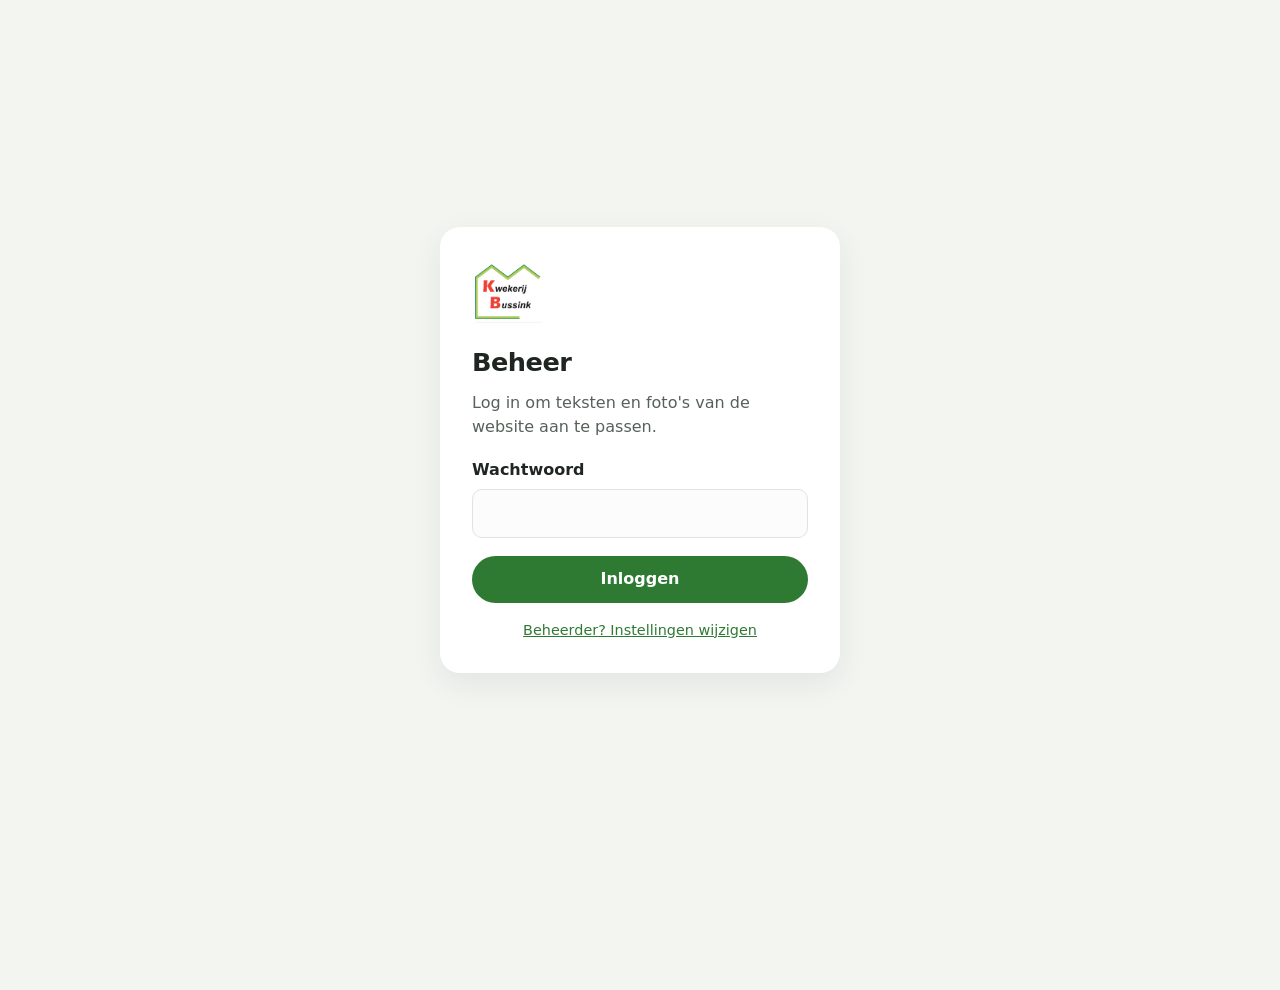
<file: admin.html>
<!DOCTYPE html>
<html lang="nl">
<head>
    <meta charset="UTF-8">
    <meta name="viewport" content="width=device-width, initial-scale=1.0">
    <meta name="robots" content="noindex, nofollow">
    <title>Beheer – Kwekerij Bussink</title>
    <link rel="icon" href="images/favicon.ico">
    <link rel="stylesheet" href="css/admin.css">
</head>
<body>

    <!-- 1. INLOGGEN -->
    <main id="screen-login" class="auth" hidden>
        <form class="panel" id="form-login">
            <img class="auth-logo" src="images/logokb.png" alt="Kwekerij Bussink">
            <h1>Beheer</h1>
            <p class="hint">Log in om teksten en foto's van de website aan te passen.</p>
            <label for="login-password">Wachtwoord</label>
            <input id="login-password" type="password" autocomplete="current-password" required>
            <p class="error" id="login-error" role="alert" hidden></p>
            <button class="btn" type="submit">Inloggen</button>
            <p class="small"><a href="#" id="to-setup">Beheerder? Instellingen wijzigen</a></p>
        </form>
    </main>

    <!-- 2. EENMALIG INSTELLEN (door de webbouwer) -->
    <main id="screen-setup" class="auth" hidden>
        <form class="panel wide" id="form-setup">
            <h1>Beheer instellen</h1>
            <p class="hint">Eenmalig door de beheerder. Het GitHub-token wordt versleuteld met het wachtwoord opgeslagen, zodat de klant alleen dat wachtwoord hoeft te kennen. Zie de README voor het aanmaken van het token.</p>

            <label for="setup-repo">GitHub-repository (gebruikersnaam/repo)</label>
            <input id="setup-repo" type="text" placeholder="bijv. jansen/kwekerij-bussink" required>

            <label for="setup-branch">Branch</label>
            <input id="setup-branch" type="text" value="main" required>

            <label for="setup-token">GitHub-token (alleen voor deze repository, Contents: Read and write)</label>
            <input id="setup-token" type="password" autocomplete="off" placeholder="github_pat_…" required>

            <label for="setup-pw">Nieuw wachtwoord voor de klant (minimaal 12 tekens)</label>
            <input id="setup-pw" type="password" autocomplete="new-password" minlength="12" required>

            <label for="setup-pw2">Herhaal wachtwoord</label>
            <input id="setup-pw2" type="password" autocomplete="new-password" minlength="12" required>

            <p class="error" id="setup-error" role="alert" hidden></p>
            <button class="btn" type="submit">Opslaan</button>
            <p class="small"><a href="#" id="to-login">Terug naar inloggen</a></p>
        </form>
    </main>

    <!-- 3. EDITOR -->
    <div id="screen-editor" hidden>
        <header class="bar">
            <div class="bar-inner">
                <img src="images/logokb.png" alt="" class="bar-logo">
                <strong>Beheer</strong>
                <span class="spacer"></span>
                <a href="./" target="_blank" rel="noopener">Bekijk de website</a>
                <button class="link" id="btn-logout" type="button">Uitloggen</button>
            </div>
        </header>

        <div class="wrap">
            <p class="hint">Kies een pagina, pas teksten of foto's aan en klik onderaan op <strong>Opslaan en publiceren</strong>. Na 1 à 2 minuten staat de wijziging online.</p>
            <nav class="tabs" id="tabs" aria-label="Pagina's"></nav>
            <div id="panel"></div>
        </div>

        <div class="savebar">
            <div class="bar-inner">
                <span id="save-status">Geen wijzigingen</span>
                <span class="spacer"></span>
                <button class="btn" id="btn-save" type="button" disabled>Opslaan en publiceren</button>
            </div>
        </div>
    </div>

    <div id="loading" class="loading">Laden…</div>

    <script src="admin.js"></script>
</body>
</html>
</file>
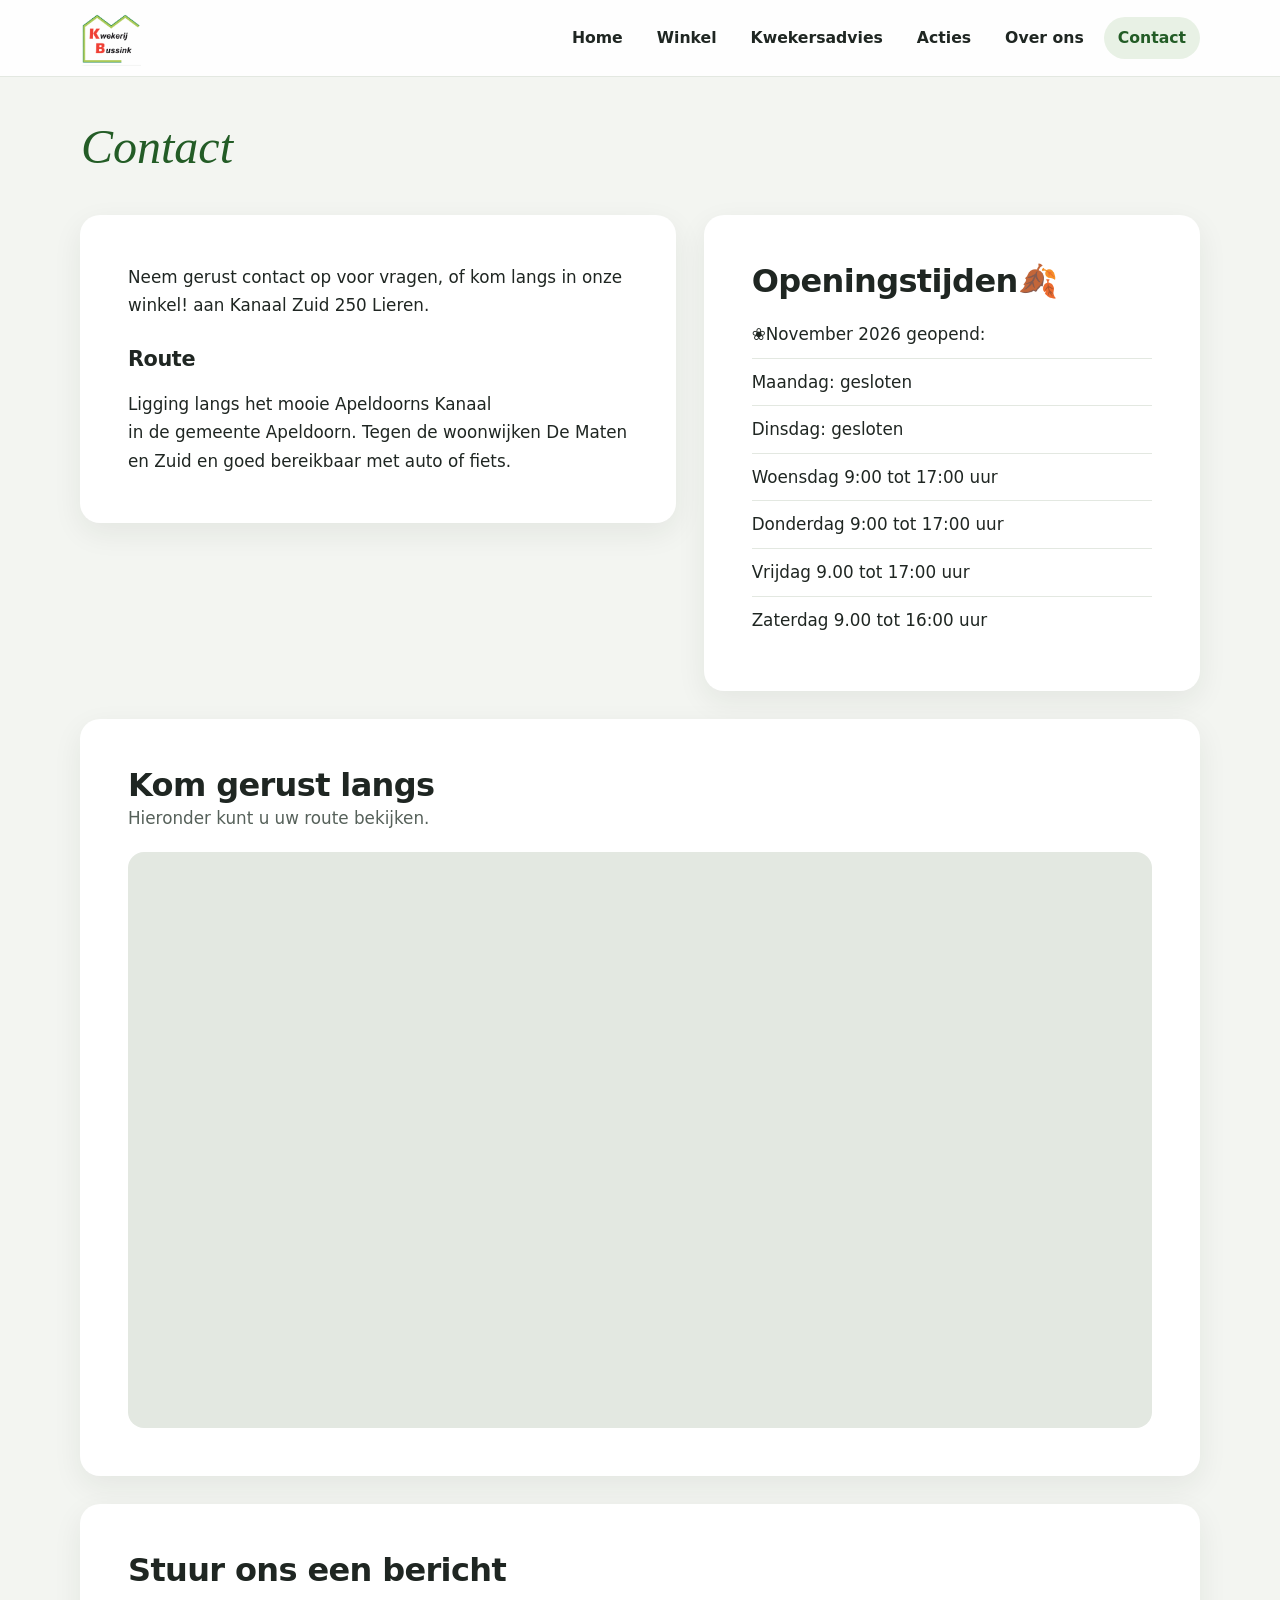
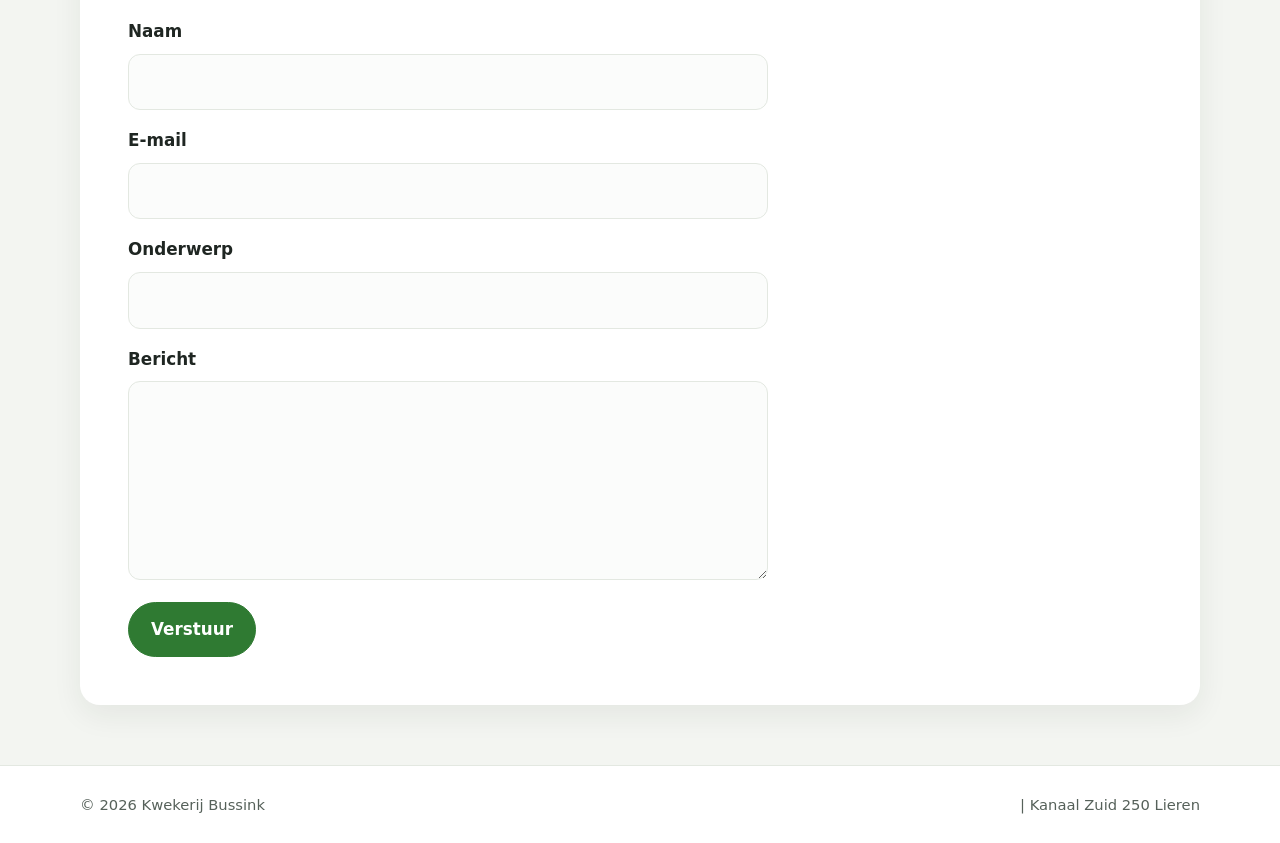
<file: contact.html>
<!DOCTYPE html>
<html lang="nl">

<head>
    <meta charset="UTF-8">
    <meta name="viewport" content="width=device-width, initial-scale=1.0">
    <title>Contact en openingstijden – Kwekerij Bussink</title>
    <meta name="description"
        content="Openingstijden, route en contactformulier van Kwekerij Bussink, Kanaal Zuid 250, Lieren.">
    <link rel="icon" href="images/favicon.ico">
    <link rel="stylesheet" href="css/normalize.css">
    <script>document.documentElement.classList.add('js');setTimeout(function(){if(!window.fotosKlaar)document.documentElement.classList.remove('js')},3000)</script><link rel="stylesheet" href="css/style.css">
    <!-- <link rel="stylesheet" href="css/style.css"> -->
</head>

<body>

    <!-- MENU: staat op elke pagina; pas je hier iets aan, doe het dan op alle pagina's -->
    <header class="site-header">
        <div class="container nav-wrap">
            <a href="./" class="logo"><img src="images/logokb.png" alt="Kwekerij Bussink"></a>
            <button class="nav-toggle" type="button" aria-label="Menu openen"
                aria-expanded="false"><span></span></button>
            <nav class="site-nav" aria-label="Hoofdmenu">
                <ul>
                    <li><a href="./">Home</a></li>
                    <li><a href="winkel">Winkel</a></li>
                    <li><a href="kwekersadvies">Kwekersadvies</a></li>
                    <li><a href="acties">Acties</a></li>
                    <li><a href="overons">Over ons</a></li>
                    <li><a href="contact" aria-current="page">Contact</a></li>
                </ul>
            </nav>
        </div>
    </header>

    <main>
        <div class="container">

            <!-- <div class="page-head">
                <h1 data-key="contact.titel" data-label="Paginatitel">Contact</h1>
            </div> -->
            <div class="page-head">
                <h1 class="page-titel" data-key="Contact.titel" data-label="Paginatitel">Contact</h1>
            </div>

            <div class="contact-grid">
                <section class="card prose" data-section="Contact en route">
                    <p data-key="contact.tekst" data-label="Tekst">Neem gerust contact op voor vragen, of kom langs in
                        onze winkel! aan Kanaal Zuid 250 Apeldoorn.</p>
                    <h2 style="margin-top:28px;font-size:1.3rem">Route</h2>
                    <p data-key="contact.route" data-label="Routebeschrijving">Ligging langs het mooie Apeldoorns Kanaal
                        in de gemeente Apeldoorn. Tegen de woonwijken De Maten en Zuid en goed bereikbaar met auto of fiets.</p>
                </section>

                <section class="card" data-section="Openingstijden">
                    <h2 style="margin-bottom:12px">Openingstijden🍂</h2>
                    <ul class="uren" data-list="contact.uren" data-label="Openingstijden (elke regel apart)"
                        data-item-label="Regel">
                        <li data-item><span data-field="tekst" data-label="Regel">❀November 2026 geopend:</span></li>
                        <li data-item><span data-field="tekst" data-label="Regel">Maandag: gesloten</span></li>
                        <li data-item><span data-field="tekst" data-label="Regel">Dinsdag: gesloten</span>
                        </li>
                        <li data-item><span data-field="tekst" data-label="Regel">Woensdag 9:00 tot 17:00 uur</span>
                        </li>
                        <li data-item><span data-field="tekst" data-label="Regel">Donderdag 9:00 tot 17:00 uur</span>
                        </li>
                        <li data-item><span data-field="tekst" data-label="Regel">Vrijdag 9.00 tot 17:00 uur</span>
                        </li>
                        <li data-item><span data-field="tekst" data-label="Regel">Zaterdag 9.00 tot 16:00 uur</span>
                        </li>
                        <!-- <li data-item><span data-field="tekst" data-label="Regel">in de maand April, mei, juni</span></li>
                        <li data-item><span data-field="tekst" data-label="Regel">Ook geopend op maandag en
                                dinsdag</span></li> -->
                    </ul>
                </section>
            </div>

            <section class="card">
                <h2>Kom gerust langs</h2>
                <p class="lead" style="color:var(--tekst-zacht)">Hieronder kunt u uw route bekijken.</p>
                <div class="kaart-embed">
                    <iframe
                        src="https://maps.google.com/maps?q=Kanaal%20Zuid%20250%20Lieren%2C%20Nederland&z=15&output=embed"
                        title="Kaart met de locatie van Kwekerij Bussink" allowfullscreen loading="lazy"
                        referrerpolicy="no-referrer-when-downgrade"></iframe>
                </div>
            </section>

            <section class="card">
                <h2>Stuur ons een bericht</h2>
                <p id="form-message" class="form-message" hidden>Bedankt! Uw bericht is verzonden.</p>
                  <form class="contact-form" action="https://formsubmit.co/6b6508337a7515f04008d262265d6575" method="POST">
                    <input type="hidden" name="_captcha" value="true">
                    <input type="hidden" name="_template" value="table">
                    <input type="hidden" name="_subject" value="Nieuw bericht via de website">
                    <input type="hidden" name="_next" value="">
                    <input class="honeypot" type="text" name="_honey" tabindex="-1" autocomplete="off" aria-hidden="true">

                    <label for="name">Naam</label>
                    <input type="text" id="name" name="name" autocomplete="name" required>

                    <label for="email">E-mail</label>
                    <input type="email" id="email" name="email" autocomplete="email" required>

                    <label for="subject">Onderwerp</label>
                    <input type="text" id="subject" name="subject" required>

                    <label for="message">Bericht</label>
                    <textarea id="message" name="message" rows="6" required></textarea>

                    <button class="btn" type="submit">Verstuur</button>
                </form>
            </section>
        </div>
    </main>

    <footer class="site-footer">
        <div class="container footer-content">
            <p>© <span data-year>2026</span> Kwekerij Bussink</p>
            <div>
                <P>| Kanaal Zuid 250 Lieren</P>
            </div>
        </div>
    </footer>

    <script src="site.js"></script>
</body>

</html>
</file>
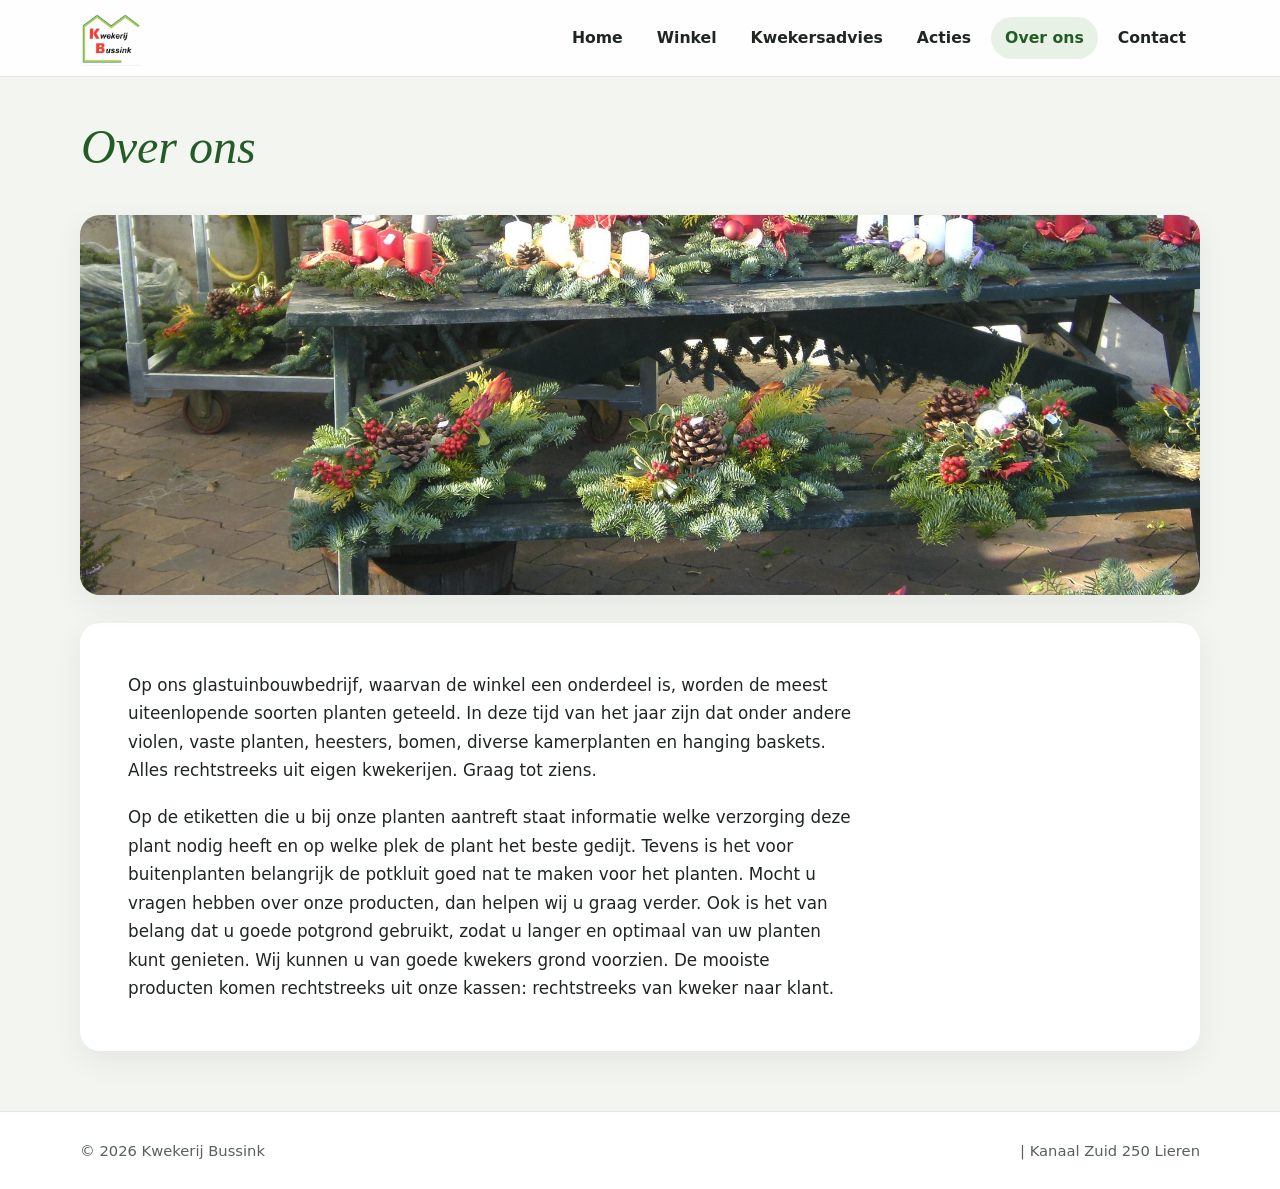
<file: overons.html>
<!DOCTYPE html>
<html lang="nl">

<head>
    <meta charset="UTF-8">
    <meta name="viewport" content="width=device-width, initial-scale=1.0">
    <title>Over ons – Kwekerij Bussink</title>
    <meta name="description" content="Wie wij zijn: een glastuinbouwbedrijf met verkoophal aan het Apeldoorns Kanaal.">
    <link rel="icon" href="images/favicon.ico">
    <link rel="stylesheet" href="css/normalize.css">
    <script>document.documentElement.classList.add('js');setTimeout(function(){if(!window.fotosKlaar)document.documentElement.classList.remove('js')},3000)</script><link rel="stylesheet" href="css/style.css">
    <!-- <link rel="stylesheet" href="css/style.css"> -->
</head> 

<body>

    <!-- MENU: staat op elke pagina; pas je hier iets aan, doe het dan op alle pagina's -->
    <header class="site-header">
        <div class="container nav-wrap">
            <a href="./" class="logo"><img src="images/logokb.png" alt="Kwekerij Bussink"></a>
            <button class="nav-toggle" type="button" aria-label="Menu openen"
                aria-expanded="false"><span></span></button>
            <nav class="site-nav" aria-label="Hoofdmenu">
                <ul>
                    <li><a href="./">Home</a></li>
                    <li><a href="winkel">Winkel</a></li>
                    <li><a href="kwekersadvies">Kwekersadvies</a></li>
                    <li><a href="acties">Acties</a></li>
                    <li><a href="overons" aria-current="page">Over ons</a></li>
                    <li><a href="contact">Contact</a></li>
                </ul>
            </nav>
        </div>
    </header>

    <main>
        <div class="container">

            <div class="page-head">
                <h1 class="page-titel" data-key="overons.titel" data-label="Paginatitel">Over ons</h1>
            </div>

            <div class="banner">
                <img data-key="overons.foto" data-label="Grote foto" src="images/20.JPG" alt="Kwekerij Bussink">
            </div>

            <section class="card prose" data-section="Tekst">
                <div data-key="overons.tekst" data-label="Tekst (lege regel = nieuwe alinea)" data-type="paragraphs">
                    <p>Op ons glastuinbouwbedrijf, waarvan de verkoophal een onderdeel is, worden de meest uiteenlopende soorten planten geteeld. In deze tijd van het jaar zijn dat onder andere perkplanten, vaste planten, heesters, bomen, diverse kamerplanten en hanging baskets. Alles rechtstreeks uit eigen kwekerijen. Graag tot ziens.
                    </p>
                    <p>Op de etiketten die u bij onze planten aantreft staat informatie welke verzorging deze plant nodig heeft en op welke plek de plant het beste gedijt. Tevens is het voor buitenplanten belangrijk de potkluit goed nat te maken voor het planten. Mocht u vragen hebben over onze producten, dan helpen wij u graag verder. Ook is het van belang dat u goede potgrond gebruikt, zodat u langer en optimaal van uw planten kunt genieten. Wij kunnen u van goede kwekers grond voorzien. De mooiste producten komen rechtstreeks uit onze kassen: rechtstreeks van kweker naar klant.</p>
                </div>
            </section>
        </div>
    </main>

    <footer class="site-footer">
        <div class="container footer-content">
            <p>© <span data-year>2026</span> Kwekerij Bussink</p>
            <div>
                <P>| Kanaal Zuid 250 Lieren</P>
            </div>
        </div>
    </footer> 

    <script src="site.js"></script>
</body>

</html>
</file>
<file: css/admin.css>
/* Opmaak van de beheerpagina (los van de website) */
:root {
    --groen: #2f7a32; --groen-donker: #235c26; --groen-licht: #e8f1e5;
    --tekst: #1f2622; --zacht: #56615a; --bg: #f3f5f1; --lijn: #dfe5dd; --rood: #b3261e;
}
* { box-sizing: border-box; margin: 0; padding: 0; }
[hidden] { display: none !important; }
body { font: 16px/1.55 "Segoe UI", system-ui, -apple-system, Roboto, sans-serif; color: var(--tekst); background: var(--bg); padding-bottom: 90px; }
h1 { font-size: 1.6rem; letter-spacing: -.02em; }
a { color: var(--groen); }
.hint { color: var(--zacht); margin: 8px 0 18px; }
.small { font-size: .9rem; margin-top: 16px; text-align: center; }
.error { color: var(--rood); font-weight: 600; margin: 8px 0; }
.spacer { flex: 1; }
.loading { position: fixed; inset: 0; display: grid; place-items: center; background: var(--bg); color: var(--zacht); z-index: 50; }

.btn { display: inline-block; padding: 11px 24px; border: 0; border-radius: 999px; background: var(--groen); color: #fff; font: inherit; font-weight: 600; cursor: pointer; }
.btn:hover { background: var(--groen-donker); }
.btn:disabled { background: #a9b8a8; cursor: not-allowed; }
.btn.ghost { background: #fff; color: var(--groen-donker); border: 1.5px solid var(--groen); padding: 8px 18px; }
.btn.ghost:hover { background: var(--groen-licht); }
.link { background: none; border: 0; color: var(--groen); font: inherit; text-decoration: underline; cursor: pointer; }
.link.danger { color: var(--rood); }
:focus-visible { outline: 3px solid var(--groen); outline-offset: 2px; }

.auth { min-height: 100vh; display: grid; place-items: center; padding: 20px; }
.panel { width: min(100%, 400px); background: #fff; padding: 32px; border-radius: 20px; box-shadow: 0 10px 30px rgba(31,38,34,.08); }
.panel.wide { width: min(100%, 520px); }
.auth-logo { height: 64px; margin-bottom: 12px; }
label { display: block; font-weight: 600; margin: 14px 0 6px; }
input[type=text], input[type=password], textarea {
    width: 100%; padding: 11px 13px; border: 1.5px solid var(--lijn); border-radius: 10px; font: inherit; background: #fbfcfb; color: var(--tekst);
}
input:focus, textarea:focus { outline: none; border-color: var(--groen); box-shadow: 0 0 0 3px rgba(47,122,50,.18); }
.panel .btn { margin-top: 18px; width: 100%; }

.bar, .savebar { background: #fff; border-bottom: 1px solid var(--lijn); }
.bar { position: sticky; top: 0; z-index: 20; }
.bar-inner { max-width: 900px; margin: auto; padding: 10px 20px; display: flex; align-items: center; gap: 16px; }
.bar-logo { height: 36px; }
.savebar { position: fixed; bottom: 0; left: 0; right: 0; border-top: 1px solid var(--lijn); border-bottom: 0; box-shadow: 0 -6px 20px rgba(0,0,0,.06); z-index: 20; }
.savebar.dirty #save-status { color: var(--groen-donker); font-weight: 600; }

.wrap { max-width: 900px; margin: auto; padding: 20px; }

.tabs { display: flex; flex-wrap: wrap; gap: 8px; margin-bottom: 20px; }
.tab { padding: 8px 18px; border: 1.5px solid var(--lijn); border-radius: 999px; background: #fff; font: inherit; font-weight: 600; cursor: pointer; }
.tab[aria-selected=true] { background: var(--groen); border-color: var(--groen); color: #fff; }

.card { background: #fff; border-radius: 16px; padding: 22px; margin-bottom: 18px; box-shadow: 0 4px 16px rgba(31,38,34,.05); }
.card h2 { font-size: 1.1rem; margin-bottom: 4px; }
.field { margin-top: 16px; }
.field > label { margin: 0 0 6px; display: flex; justify-content: space-between; gap: 12px; }
.field .reset { display: none; font-weight: 400; font-size: .85rem; }
.field.changed .reset { display: inline; }
.field.changed input[type=text], .field.changed textarea { border-color: var(--groen); }
textarea { resize: vertical; min-height: 100px; line-height: 1.5; }

.photo { display: flex; gap: 16px; align-items: center; flex-wrap: wrap; }
.thumb { width: 160px; height: 110px; object-fit: cover; border-radius: 10px; background: var(--lijn); border: 1px solid var(--lijn); }
.thumb.empty { display: grid; place-items: center; color: var(--zacht); font-size: .85rem; }
.photo-actions { display: flex; flex-direction: column; gap: 8px; align-items: flex-start; }
.photo-note { font-size: .85rem; color: var(--zacht); }

.item { border: 1.5px solid var(--lijn); border-radius: 14px; padding: 16px; margin-top: 14px; background: #fcfdfc; }
.item-head { display: flex; align-items: center; gap: 8px; }
.item-head strong { flex: 1; min-width: 0; overflow: hidden; text-overflow: ellipsis; white-space: nowrap; }
.icon { width: 36px; height: 36px; border: 1.5px solid var(--lijn); border-radius: 10px; background: #fff; cursor: pointer; font-size: 1rem; }
.icon:hover:not(:disabled) { background: var(--groen-licht); }
.icon:disabled { opacity: .35; cursor: default; }
.list-actions { display: flex; gap: 16px; align-items: center; margin-top: 16px; }

.toast { position: fixed; left: 50%; bottom: 84px; transform: translateX(-50%); max-width: 90%; padding: 12px 20px; border-radius: 12px; background: var(--tekst); color: #fff; font-weight: 600; z-index: 40; }
.toast.error { background: var(--rood); }

@media (max-width: 560px) {
    .photo { flex-direction: column; align-items: flex-start; }
    .bar-inner { gap: 10px; flex-wrap: wrap; }
}
</file>
<file: css/style.css>
/* ==========================================================================
   KWEKERIJ BUSSINK – STIJLBLAD
   --------------------------------------------------------------------------
========================================================================== */

/* 1. INSTELLINGEN
   -------------------------------------------------------------------------- */
:root {
    /* Kleuren (groen komt uit het logo) */
    --groen:          #2f7a32;   /* knoppen, actieve menulink, accenten */
    --groen-donker:   #235c26;   /* knop bij hover */
    --groen-licht:    #e8f1e5;   /* zachte vlakken, icoon-achtergrond */
    --tekst:          #1f2622;   /* koppen en gewone tekst */
    --tekst-zacht:    #56615a;   /* ondertitels, bijtekst */
    --achtergrond:    #f3f5f1;   /* pagina-achtergrond */
    --kaart:          #ffffff;   /* witte vlakken */
    --lijn:           #e3e8e1;   /* dunne scheidingslijntjes */

    /* Vorm */
    --radius:         20px;
    --radius-klein:   12px;
    --schaduw:        0 10px 30px rgba(31, 38, 34, .07);

    /* Lettertype (geen externe download nodig) */
    --font: "Inter", "Segoe UI", system-ui, -apple-system, Roboto, "Helvetica Neue", Arial, sans-serif;

    /* Maten */
    --breedte:        1120px;    /* maximale breedte van de inhoud */
    --ruimte:         28px;      /* afstand tussen blokken */
}


/* 2. BASIS
   -------------------------------------------------------------------------- */
*, *::before, *::after { box-sizing: border-box; margin: 0; padding: 0; }

html { scroll-behavior: smooth; }

body {
    min-height: 100vh;
    display: flex;
    flex-direction: column;
    font-family: var(--font);
    font-size: 1.05rem;
    line-height: 1.7;
    color: var(--tekst);
    background: var(--achtergrond);
    animation: verschijn .35s ease-out;
}

@keyframes verschijn { from { opacity: 0; } to { opacity: 1; } }

img { display: block; max-width: 100%; }

a { color: var(--groen); }
a:hover { color: var(--groen-donker); }

:focus-visible {
    outline: 3px solid var(--groen);
    outline-offset: 3px;
    border-radius: 6px;
}

h1, h2, h3 {
    line-height: 1.15;
    letter-spacing: -0.02em;
    font-weight: 650;
}

h1 { font-size: clamp(2.1rem, 4.6vw, 3.1rem); }
h2 { font-size: clamp(1.5rem, 3vw, 2rem); }
h3 { font-size: 1.2rem; }

.container {
    width: min(92%, var(--breedte));
    margin-inline: auto;
}

main { flex: 1; padding: var(--ruimte) 0 60px; }
main > .container { display: grid; grid-template-columns: minmax(0, 1fr); gap: var(--ruimte); }

.sr-only {
    position: absolute; width: 1px; height: 1px; overflow: hidden;
    clip: rect(0 0 0 0); white-space: nowrap;
}


/* 3. KOP EN MENU
   -------------------------------------------------------------------------- */
.site-header {
    position: sticky;
    top: 0;
    z-index: 100;
    background: rgba(255, 255, 255, .90);
    backdrop-filter: blur(8px);
    -webkit-backdrop-filter: blur(8px);
    border-bottom: 1px solid var(--lijn);
}

.nav-wrap {
    display: flex;
    align-items: center;
    justify-content: space-between;
    min-height: 76px;
}

.logo img { height: 56px; width: auto; }

.site-nav ul {
    display: flex;
    gap: 6px;
    list-style: none;
}

.site-nav a {
    display: block;
    padding: 8px 14px;
    border-radius: 999px;
    color: var(--tekst);
    font-weight: 550;
    font-size: .98rem;
    text-decoration: none;
    transition: background .2s, color .2s;
}

.site-nav a:hover { background: var(--groen-licht); color: var(--groen-donker); }
.site-nav a[aria-current="page"] { background: var(--groen-licht); color: var(--groen-donker); }

.nav-toggle {
    display: none;
    width: 44px; height: 44px;
    border: 1px solid var(--lijn);
    border-radius: var(--radius-klein);
    background: var(--kaart);
    cursor: pointer;
}

.nav-toggle span,
.nav-toggle span::before,
.nav-toggle span::after {
    display: block;
    width: 20px; height: 2px;
    margin: auto;
    background: var(--tekst);
    border-radius: 2px;
}
.nav-toggle span { position: relative; }
.nav-toggle span::before, .nav-toggle span::after { content: ""; position: absolute; left: 0; }
.nav-toggle span::before { top: -6px; }
.nav-toggle span::after  { top: 6px; }


/* 4. BLOKKEN (witte kaarten), TITELS EN KNOPPEN
   -------------------------------------------------------------------------- */
.card {
    background: var(--kaart);
    border-radius: var(--radius);
    box-shadow: var(--schaduw);
    padding: clamp(24px, 4vw, 48px);
}

/* Titel bovenaan de binnenpagina's: groen, cursief, in Georgia */
.page-head { padding: 2px 1px 0; margin: -20px 0 -20px; }
.page-head p { margin-top: 0; color: var(--tekst-zacht); max-width: 60ch; }

.page-titel {
    font-family: Georgia, "Times New Roman", serif;
    font-size: clamp(2rem, 5vw, 3rem);
    font-weight: 400;
    font-style: italic;
    letter-spacing: 0;
    color: var(--groen-donker);
}

/* tekstblokken */
.prose p { max-width: 68ch; }
.prose p + p { margin-top: 1.1em; }
.prose p, .prose li { white-space: pre-line; }   /* enters uit de beheerpagina blijven staan */
.prose h2 { margin-bottom: 18px; }
.prose a { font-weight: 550; }

/* knoppen */
.actions { display: flex; flex-wrap: wrap; gap: 12px; margin-top: 28px; }

.btn {
    display: inline-block;
    padding: 12px 22px;
    border: 1.5px solid var(--groen);
    border-radius: 999px;
    background: var(--groen);
    color: #fff;
    font: inherit;
    font-weight: 600;
    text-decoration: none;
    cursor: pointer;
    transition: background .2s, border-color .2s;
}
.btn:hover { background: var(--groen-donker); border-color: var(--groen-donker); color: #fff; }
.btn-ghost { background: transparent; color: var(--groen-donker); }
.btn-ghost:hover { background: var(--groen-licht); color: var(--groen-donker); }


/* 5. HOME
   -------------------------------------------------------------------------- */
.hero {
    display: grid;
    grid-template-columns: 1.1fr 1fr;
    gap: clamp(24px, 5vw, 56px);
    align-items: center;
}

.hero h1 { margin-bottom: 18px; }
.hero p  { color: var(--tekst-zacht); font-size: 1.15rem; max-width: 46ch; }

.hero-photo { border-radius: 16px; overflow: hidden; aspect-ratio: 4 / 3; background: var(--lijn); }
.hero-photo img { width: 100%; height: 100%; object-fit: cover; }

.features { display: grid; grid-template-columns: repeat(3, 1fr); gap: 32px; text-align: center; }
.feature svg {
    width: 56px; height: 56px; padding: 14px;
    margin: 0 auto 16px;
    border-radius: 50%;
    background: var(--groen-licht);
    color: var(--groen-donker);
    fill: none; stroke: currentColor; stroke-width: 1.7;
    stroke-linecap: round; stroke-linejoin: round;
}
.feature h2 { font-size: 1.2rem; margin-bottom: 8px; }
.feature p  { color: var(--tekst-zacht); font-size: .98rem; line-height: 1.6; }

.split {
    display: grid;
    grid-template-columns: 1.15fr 1fr;
    gap: clamp(24px, 5vw, 56px);
    align-items: center;
}
.collage { display: grid; grid-template-columns: 1fr 1fr; gap: 14px; }
.collage img { width: 100%; aspect-ratio: 3 / 4; object-fit: cover; border-radius: 14px; background: var(--lijn); }
.collage img:last-child { margin-top: 36px; }


/* 6. RIJEN MET FOTO + TEKST (acties, kwekersadvies)
   -------------------------------------------------------------------------- */
.rijen { padding-block: 12px; }

.rij {
    display: grid;
    grid-template-columns: 340px 1fr;
    gap: clamp(20px, 4vw, 48px);
    align-items: center;
    padding: 32px 0;
}
.rij + .rij { border-top: 1px solid var(--lijn); }
.rij:nth-child(even) { grid-template-columns: 1fr 340px; }
.rij:nth-child(even) .rij-foto { order: 2; }

.rij-foto { border-radius: 16px; overflow: hidden; aspect-ratio: 1; background: var(--lijn); }
.rij-foto img { width: 100%; height: 100%; object-fit: cover; }

.rij h2 { margin-bottom: 12px; }
.rij p { color: var(--tekst-zacht); max-width: 60ch; white-space: pre-line; }
.rij p + p { margin-top: .8em; }


/* 7. WINKEL
   -------------------------------------------------------------------------- */
.banner { border-radius: var(--radius); overflow: hidden; height: clamp(220px, 34vw, 380px); background: var(--lijn); box-shadow: var(--schaduw); }
.banner img { width: 100%; height: 100%; object-fit: cover; }

.checklist {
    list-style: none;
    columns: 2;
    column-gap: 40px;
    margin: 20px 0 28px;
}
.checklist li {
    position: relative;
    padding: 6px 0 6px 32px;
    break-inside: avoid;
}
.checklist li::before {
    content: "";
    position: absolute;
    left: 4px; top: 13px;
    width: 12px; height: 7px;
    border-left: 2.5px solid var(--groen);
    border-bottom: 2.5px solid var(--groen);
    transform: rotate(-45deg);
}

/* schuifbalk met foto's */
.slider { position: relative; border-radius: var(--radius); overflow: hidden; box-shadow: var(--schaduw); background: #222; }

.slider-track {
    display: flex;
    overflow-x: auto;
    scroll-snap-type: x mandatory;
    scroll-behavior: smooth;
    scrollbar-width: none;
}
.slider-track::-webkit-scrollbar { display: none; }

.slide { position: relative; flex: 0 0 33.333%; height: 340px; overflow: hidden; scroll-snap-align: start; }
.slide img { width: 100%; height: 100%; object-fit: cover; }

.slider-arrow {
    position: absolute; top: 50%; z-index: 5;
    width: 46px; height: 46px;
    transform: translateY(-50%);
    border: 0; border-radius: 50%;
    background: rgba(255, 255, 255, .92);
    color: var(--tekst);
    font-size: 1.6rem; line-height: 1;
    cursor: pointer;
    box-shadow: 0 4px 14px rgba(0, 0, 0, .2);
}
.slider-arrow:hover { background: #fff; }
.slider-arrow.left  { left: 14px; }
.slider-arrow.right { right: 14px; }

/* bijschrift onderop foto (staat altijd zichtbaar, ook op telefoon) */
.caption {
    position: absolute; inset: auto 0 0 0;
    padding: 56px 22px 20px;
    color: #fff;
    background: linear-gradient(to top, rgba(0, 0, 0, .68), rgba(0, 0, 0, 0));
}
.caption h3 { font-size: 1.15rem; }
.caption p  { font-size: .92rem; line-height: 1.45; opacity: .92; }


/* 8. GALERIJ (kwekersadvies)
   -------------------------------------------------------------------------- */
.galerij-kop { text-align: center; margin-inline: auto; }
.galerij-kop p { margin: 10px auto 0; color: var(--tekst-zacht); max-width: 60ch; }

.galerij { display: grid; grid-template-columns: repeat(3, 1fr); gap: 14px; margin-top: 32px; }
.galerij-item { position: relative; aspect-ratio: 4 / 3; border-radius: 14px; overflow: hidden; background: var(--lijn); }
.galerij-item img { width: 100%; height: 100%; object-fit: cover; }
.galerij-item .caption p { white-space: pre-line; }


/* 9. CONTACT
   -------------------------------------------------------------------------- */
.contact-grid { display: grid; grid-template-columns: 1.2fr 1fr; gap: var(--ruimte); align-items: start; }

.uren { list-style: none; }
.uren li { padding: 9px 0; border-bottom: 1px solid var(--lijn); }
.uren li:last-child { border-bottom: 0; }

.kaart-embed {
    margin-top: 20px;
    aspect-ratio: 16 / 9;
    border-radius: 16px;
    overflow: hidden;
    background: var(--lijn);
}
.kaart-embed iframe { width: 100%; height: 100%; border: 0; }

.contact-form { display: grid; gap: 8px; max-width: 640px; margin-top: 20px; }
.contact-form label { font-weight: 600; margin-top: 8px; }
.contact-form input,
.contact-form textarea {
    width: 100%;
    padding: 13px 15px;
    border: 1.5px solid var(--lijn);
    border-radius: var(--radius-klein);
    background: #fbfcfb;
    font: inherit;
    color: var(--tekst);
}
.contact-form input:focus,
.contact-form textarea:focus { outline: none; border-color: var(--groen); box-shadow: 0 0 0 3px rgba(47, 122, 50, .18); }
.contact-form .btn { justify-self: start; margin-top: 14px; }
.honeypot { position: absolute; left: -9999px; }

.form-message {
    padding: 14px 18px;
    margin-top: 16px;
    border-radius: var(--radius-klein);
    background: var(--groen-licht);
    color: var(--groen-donker);
    font-weight: 600;
}


/* 10. VOET
   -------------------------------------------------------------------------- */
.site-footer {
    background: var(--kaart);
    border-top: 1px solid var(--lijn);
    padding: 26px 0;
    font-size: .92rem;
    color: var(--tekst-zacht);
}
.footer-content { display: flex; justify-content: space-between; gap: 12px; flex-wrap: wrap; }
.site-footer a { color: var(--tekst-zacht); }


/* 11. FOTO'S: ZACHT LADEN EN HOVER
   -------------------------------------------------------------------------- */

/* Zacht laden (de klasse "js" komt uit het scriptje in de <head>, "is-loaded" uit site.js) */
.js main img { opacity: 0; transform: scale(1.02); transition: opacity .7s ease, transform .9s ease; }
.js main img.is-loaded { opacity: 1; transform: none; transition: opacity .7s ease, transform .6s ease; }

/* Rustig golvend vlak achter een foto die nog laadt */
.js .hero-photo:not(.foto-klaar), .js .banner:not(.foto-klaar), .js .rij-foto:not(.foto-klaar),
.js .slide:not(.foto-klaar), .js .galerij-item:not(.foto-klaar) {
    background: linear-gradient(90deg, #e6eae3 0%, #f4f6f2 50%, #e6eae3 100%);
    background-size: 200% 100%;
    animation: glans 1.6s ease-in-out infinite;
}
@keyframes glans { 0% { background-position: 200% 0; } 100% { background-position: -200% 0; } }

/* Hoe sterk de foto in zijn vlak zoomt (1.03 = 3% groter, 1.08 = 8% groter) */
.hero-photo, .banner   { --zoom: 1.03; }   /* grote foto's */
.rij-foto, .slide      { --zoom: 1.05; }   /* middelgrote foto's */
.galerij-item          { --zoom: 1.03; }   /* galerij: het vlak groeit ook, dus de foto minder */
.collage img           { --zoom: 1.07; }   /* kleine foto's */

/* Het hele vlak wordt groter (hoofdfoto's en galerij) */
.hero-photo, .banner { position: relative; transition: transform .25s ease, box-shadow .25s ease; }
.galerij-item        { transition: transform .35s ease, box-shadow .35s ease; }

@media (hover: hover) and (prefers-reduced-motion: no-preference) {
    /* de foto zoomt in zijn vlak */
    .js .hero-photo:hover img.is-loaded,
    .js .banner:hover img.is-loaded,
    .js .rij-foto:hover img.is-loaded,
    .js .galerij-item:hover img.is-loaded,
    .js .slide:hover img.is-loaded,
    .js .collage img.is-loaded:hover { transform: scale(var(--zoom, 1.04)); }

    /* het vlak zelf wordt groter */
    .hero-photo:hover, .banner:hover { transform: scale(1.02); z-index: 2; box-shadow: 0 16px 34px rgba(31, 38, 34, .22); }
    .galerij .galerij-item:hover     { transform: scale(1.05); z-index: 2; box-shadow: 0 16px 34px rgba(31, 38, 34, .22); }
}


/* 12. MOBIEL
   -------------------------------------------------------------------------- */
@media (max-width: 900px) {
    .hero, .split, .contact-grid { grid-template-columns: 1fr; }
    .hero-photo { order: -1; }
    .features { grid-template-columns: 1fr; gap: 28px; }
    .rij, .rij:nth-child(even) { grid-template-columns: 1fr; }
    .rij:nth-child(even) .rij-foto { order: 0; }
    .rij-foto { aspect-ratio: 16 / 10; }
    .galerij { grid-template-columns: repeat(2, 1fr); }
    .slide { flex-basis: 50%; }

    /* menu klapt open met de knop */
    .nav-toggle { display: block; }
    .site-nav {
        display: none;
        position: absolute;
        top: 100%; left: 0; right: 0;
        background: var(--kaart);
        border-bottom: 1px solid var(--lijn);
        padding: 8px 4%;
        box-shadow: var(--schaduw);
    }
    .site-header.is-open .site-nav { display: block; }
    .site-nav ul { flex-direction: column; gap: 2px; }
    .site-nav a { padding: 12px 14px; border-radius: var(--radius-klein); }
}

@media (max-width: 560px) {
    .checklist { columns: 1; }
    .galerij { grid-template-columns: 1fr; }
    .slide { flex-basis: 100%; height: 300px; }
    .collage img:last-child { margin-top: 20px; }
}


/* 13. BEWEGING VERMINDEREN (voor wie animaties heeft uitgezet)
   -------------------------------------------------------------------------- */
@media (prefers-reduced-motion: reduce) {
    html { scroll-behavior: auto; }
    body { animation: none; }
    .slider-track { scroll-behavior: auto; }
    .js main img, .js main img.is-loaded { transition: none; transform: none; }
    .js .hero-photo:not(.foto-klaar), .js .banner:not(.foto-klaar), .js .rij-foto:not(.foto-klaar),
    .js .slide:not(.foto-klaar), .js .galerij-item:not(.foto-klaar) { animation: none; }
}
</file>
